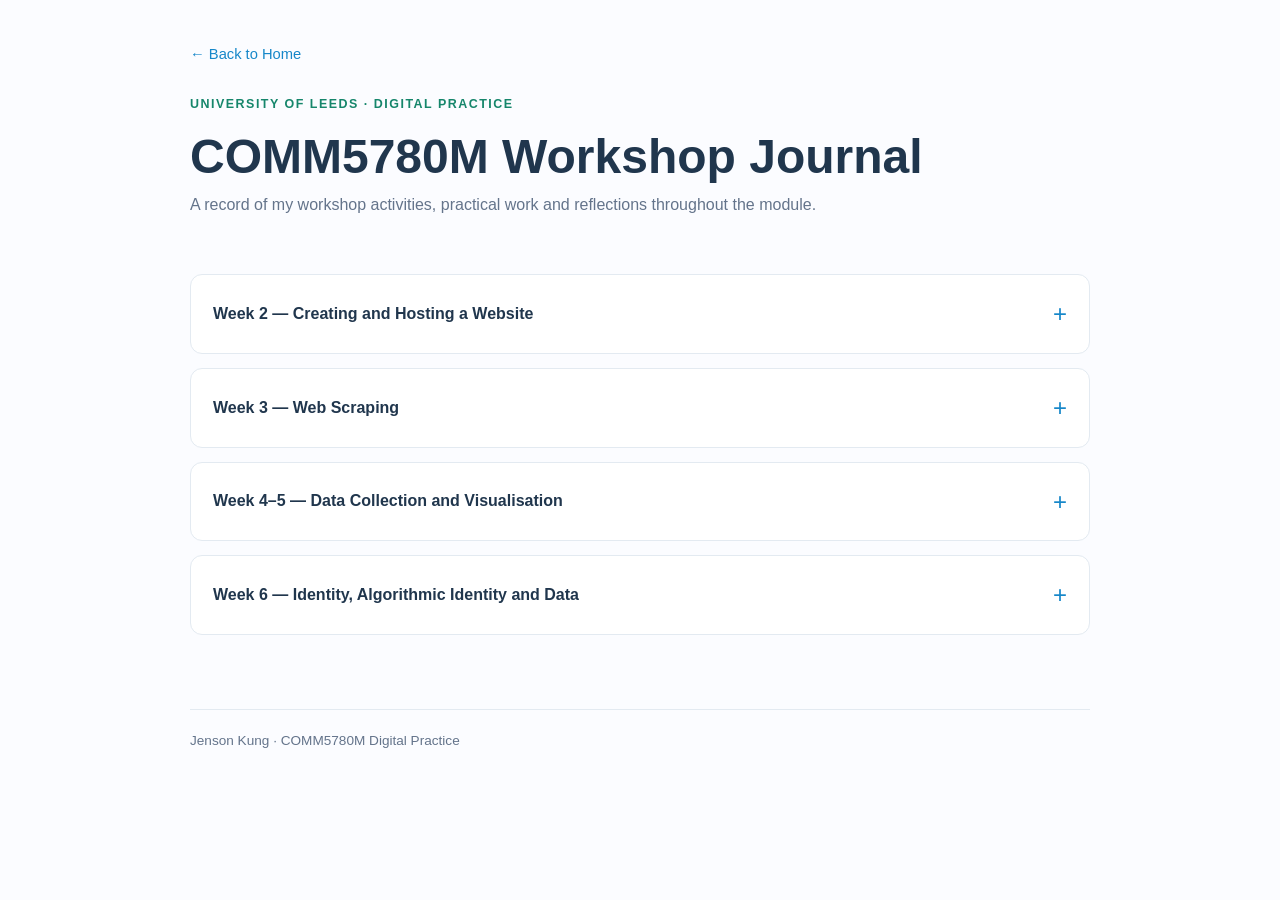
<file: COMM5780M_Workshop_Journal.html>
<!DOCTYPE html>
<html lang="en">
<head>
<meta charset="UTF-8">
<meta name="viewport" content="width=device-width, initial-scale=1.0">
<title>COMM5780M | Workshop Journal</title>
<link rel="stylesheet" href="basic.css">
<style>
:root{--blue:#1687c9;--navy:#20364d;--green:#16866b;--paper:#fbfcff;--line:#e3eaf1;--muted:#64748b}
*{box-sizing:border-box}
body{margin:0;background:var(--paper);color:var(--navy);font-family:Arial,Helvetica,sans-serif;line-height:1.65}
header,main,footer{width:min(900px,calc(100% - 40px));margin:0 auto}
header{padding:42px 0 24px}
nav{margin-bottom:28px;font-size:.92rem}
nav a{color:var(--blue);text-decoration:none}
.eyebrow{color:var(--green);font-size:.78rem;font-weight:700;letter-spacing:.12em;text-transform:uppercase}
h1{margin:8px 0;font-size:clamp(2rem,5vw,3rem);line-height:1.15}
.intro{max-width:650px;color:var(--muted)}
main{padding:10px 0 60px}
details{background:#fff;border:1px solid var(--line);border-radius:12px;margin:14px 0;overflow:hidden}
summary{cursor:pointer;list-style:none;padding:19px 22px;display:flex;align-items:center;justify-content:space-between;gap:16px;font-weight:700}
summary::-webkit-details-marker{display:none}
summary:after{content:"+";color:var(--blue);font-size:1.5rem;font-weight:400}
details[open] summary:after{content:"−"}
.week-content{padding:0 22px 24px;border-top:1px solid var(--line)}
h2{margin:22px 0 8px;font-size:1.12rem}
p{margin:8px 0}
.reflection{background:#f1f8fd;border-left:4px solid var(--blue);padding:14px 17px;border-radius:0 8px 8px 0}
.cn{color:var(--muted);font-size:.94rem}
.evidence{border:1px dashed #b8c9d8;border-radius:8px;padding:16px;color:var(--muted);background:#fcfdff}
footer{border-top:1px solid var(--line);padding:20px 0 35px;color:var(--muted);font-size:.85rem}
</style>
</head>
<body>
<header>
<nav><a href="index.html">← Back to Home</a></nav>
<div class="eyebrow">University of Leeds · Digital Practice</div>
<h1>COMM5780M Workshop Journal</h1>
<p class="intro">A record of my workshop activities, practical work and reflections throughout the module.</p>
</header>

<main>
<details name="workshops">
<summary>Week 2 — Creating and Hosting a Website</summary>
<div class="week-content">
<h2>My work</h2>
<p>I refreshed my understanding of HTML and CSS, created and edited my portfolio website, and used GitHub to upload and publish the website. I also became familiar with CampusPress and its purpose.</p>
<h2>Reflection</h2>
<div class="reflection">
<p>As a Digital Media Technology undergraduate, I had learned some HTML before, but I had forgotten most of it. This workshop gave me an opportunity to review the basics and bring back some of that knowledge. I also found it challenging to design the layout and make the website look the way I wanted.</p>
<p>Publishing my own website for the first time felt quite special. It was interesting to see something I had learned and created become connected to the real world.</p>
</div>
<h2>Workshop evidence</h2>
<div class="evidence">
    <figure class="evidence-figure">
        <img src="images/github-upload.png" alt="GitHub website upload screenshot">
        <figcaption>Uploading my portfolio website to GitHub.</figcaption>
    </figure>
</div></div>
</details>



<details name="workshops">
    <summary>Week 3 — Web Scraping</summary>

    <div class="week-content">

        <h2>My work</h2>
        <p>
            In this workshop, I used the WebScraper.io Chrome extension
            to collect Russell Westbrook's NBA statistics from
            Basketball-Reference. I extracted his season-by-season
            statistics, including points, rebounds, assists and
            shooting percentages, and organised the data into a table.
        </p>

        <h2>My reflection</h2>
        <p>
            At first, I found the tool a bit confusing because I was
            unfamiliar with some of the technical terms. It took me
            some time to work out how to use it. However, I enjoyed
            working with basketball data, especially as Westbrook
            is my favourite player. I also felt a little bit sense of achievement
            when I successfully collected the data.
        </p>

        <p>
            This workshop helped me realise that I could collect
            data from websites without writing Python code.
            However, I still need more practice to understand
            how web scraping can be used in research.
        </p>

        <h2>Workshop evidence</h2>

        <div class="evidence">

            <figure class="evidence-figure">
                <img src="images/web-scraping.png"
                     alt="Using WebScraper.io to select Westbrook's statistics">
                <figcaption>
                    Figure 1. Selecting the statistics table
                    using the WebScraper.io Chrome extension.
                </figcaption>
            </figure>

            <figure class="evidence-figure">
                <img src="images/westbrook-data.png"
                     alt="Russell Westbrook's season-by-season statistics dataset">
                <figcaption>
                    Figure 2. The dataset collected from
                    Basketball-Reference.
                </figcaption>
            </figure>

        </div>

    </div>
</details>


<details name="workshops">
    <summary>Week 4–5 — Data Collection and Visualisation</summary>

    <div class="week-content">

        <h2>My work</h2>
        <p>
            For this group project, we explored the question:
            "How do Chinese overseas students use generative AI tools
            to support their everyday learning?"
        </p>

        <p>
            We divided the data collection work between group members,
            with each person focusing on a different social media platform.
            Together, we collected 50 posts and organised the information
            into a shared spreadsheet. We also developed coding rules
            to classify AI tools, learning purposes and attitudes.
            Using this dataset, we explored patterns in AI use through
            data visualisation.
        </p>

        <h2>My reflection</h2>
        <p>
            At first, our group did not communicate much, and everyone
            was trying to understand the task individually. This made
            our progress quite slow. However, once we started sharing
            ideas and dividing up the work, everything became much
            more efficient. This experience showed me how important
            effective communication and teamwork are.
        </p>

        <p>
            Organising the posts into numerical categories made
            the data easier to compare and visualise. However,
            our sample was limited, and we could not always confirm
            whether the posts represented Chinese overseas students.
        </p>

        <h2>Workshop evidence</h2>

        <div class="evidence">

            <figure class="evidence-figure excel-screenshot">
                <img src="images/week4-dataset.png"
                     alt="Original Excel dataset collected by our group">
                <figcaption>
                    Figure 1. Our group dataset containing
                    information collected from social media platforms.
                </figcaption>
            </figure>

            <figure class="evidence-figure analysis-dashboard">
                <img src="images/week5-learning-purposes.png"
                     alt="Data visualisation dashboard analysing generative AI use">
                <figcaption>
                    Figure 2. Data visualisation of our collected
                    posts, showing patterns in generative AI use
                    and the limitations of our dataset.
                </figcaption>
            </figure>

        </div>

    </div>
</details>



<details name="workshops">
    <summary>Week 6 — Identity, Algorithmic Identity and Data</summary>

    <div class="week-content">

        <h2>My work</h2>
        <p>
            In this workshop, I explored how social media platforms
            collect information about their users. I chose Instagram
            and went to Meta's Accounts Centre to request a copy
            of my personal data.
        </p>

        <p>
            I have submitted the data export request, but the file
            is still being prepared. I will continue exploring
            the information once it becomes available.
        </p>

        <h2>My reflection</h2>
        <p>
            This process made me realise that...
        </p>

    </div>
</details>

</main>
<footer>Jenson Kung · COMM5780M Digital Practice</footer>
</body>
</html>
</file>
<file: basic.css>
/* Jenson Kung — shared styles for the personal and academic pages */
:root {
--ink: #172B45;
    --muted: #62748A;
    --paper: #FBFCFF;
    --surface: #FFFFFF;
    --line: #E5EDF5;

    /* Main colour: OKC Thunder Blue */
    --thunder-blue: #007AC1;
    --thunder-deep: #005B93;

    /* Supporting colour: Cathay Green */
    --cathay-green: #008B68;

    /* Soft background colours */
    --blue-soft: #E8F5FF;
    --green-soft: #E7F7EF;

    /* TWICE accent colours */
    --apricot: #FFC38F;
    --magenta: #F34F9A;
    --magenta-soft: #FFF0F7;

    --shadow: 0 12px 36px rgba(0, 94, 150, 0.09);
}

* { box-sizing: border-box; }
html { scroll-behavior: smooth; }
body {
    margin: 0;
    background: var(--paper);
    color: var(--ink);
    font-family: -apple-system, BlinkMacSystemFont, "Segoe UI", "Helvetica Neue", Arial, sans-serif;
    font-size: 16px;
    line-height: 1.7;
}
a { color: inherit; }
.site-header {
    width: min(1120px, calc(100% - 48px));
    min-height: 76px;
    margin: 0 auto;
    display: flex;
    align-items: center;
    justify-content: space-between;
    gap: 24px;
    border-bottom: 1px solid var(--line);
}
.site-logo {
    text-decoration: none;
    font-size: 0.88rem;
    font-weight: 800;
    letter-spacing: 0.11em;
    white-space: nowrap;
}
.site-logo span, .accent-text { color: var(--thunder-blue); }
.site-nav { display: flex; flex-wrap: wrap; gap: 26px; }
.site-nav a {
    color: var(--muted);
    text-decoration: none;
    font-size: 0.9rem;
    transition: color 160ms ease;
}
.site-nav a:hover, .site-nav a.active { color: var(--ink); }
.site-nav a.active { font-weight: 700; }
.section-wrap { width: min(1040px, calc(100% - 48px)); margin-inline: auto; }

.hero {
    display: grid;
    grid-template-columns: 1.05fr 0.95fr;
    align-items: center;
    gap: clamp(32px, 6vw, 76px);
    padding-top: 76px;
    padding-bottom: 64px;
}
.eyebrow {
    margin: 0 0 14px;
    color: var(--muted);
    font-size: 0.72rem;
    font-weight: 750;
    letter-spacing: 0.16em;
    text-transform: uppercase;
}
.hero h1, .page-intro h1 {
    margin: 0;
    font-size: clamp(3.5rem, 8vw, 6.6rem);
    line-height: 0.98;
    letter-spacing: -0.075em;
    font-weight: 760;
}
.hero h1 span { color: var(--thunder-blue); }
.hero-lead { max-width: 480px; margin: 24px 0 10px; font-size: 1.12rem; line-height: 1.55; }
.hero-chinese { max-width: 490px; margin: 0; color: var(--muted); }
.text-link {
    display: inline-block;
    margin-top: 25px;
    color: var(--ink);
    text-decoration-color: var(--cathay-green);
    text-underline-offset: 5px;
    font-size: 0.9rem;
}
.text-link span { color: var(--thunder-blue); margin-left: 5px; }
.hero-visual {
    min-height: 410px;
    position: relative;
    isolation: isolate;
    overflow: hidden;
    border-radius: 7px;
    padding: 25px;
    display: flex;
    flex-direction: column;
    justify-content: space-between;
    color: #fff;
    background-color: #173d5c;
    background-image: linear-gradient(145deg, rgba(9, 25, 43, 0.12), rgba(9, 25, 43, 0.88)), url("images/westbrook-hero.jpg");
    background-position: center;
    background-size: cover;
    box-shadow: var(--shadow);
}
.hero-visual::before {
    content: "";
    position: absolute;
    z-index: -1;
    inset: 0;
    background: radial-gradient(circle at 72% 22%, rgba(0, 122, 193, 0.38), transparent 36%), linear-gradient(140deg, rgba(0, 107, 95, 0.18), rgba(12, 35, 57, 0.68) 72%);
}
.hero-visual-top, .hero-visual-bottom { display: flex; justify-content: space-between; gap: 12px; font-size: 0.68rem; font-weight: 700; letter-spacing: 0.16em; }
.hero-zero {
    align-self: center;
    margin: -20px 0;
    color: rgba(255, 255, 255, 0.9);
    font-size: clamp(12rem, 28vw, 20rem);
    font-weight: 850;
    line-height: 0.8;
    letter-spacing: -0.1em;
    text-shadow: 0 12px 48px rgba(0, 0, 0, 0.24);
}
.hero-visual-bottom span:first-child { color: var(--apricot); }

.stats-strip {
    display: grid;
    grid-template-columns: repeat(3, 1fr);
    background: var(--surface);
    border: 1px solid var(--line);
    border-radius: 7px;
    box-shadow: var(--shadow);
}
.stats-strip div { padding: 22px 28px; display: flex; align-items: baseline; gap: 12px; }
.stats-strip div + div { border-left: 1px solid var(--line); }
.stats-strip strong { font-size: 1.65rem; line-height: 1; }
.stats-strip span { color: var(--muted); font-size: 0.8rem; }

.content-section { padding-top: 90px; }
.section-heading { margin-bottom: 28px; }
.section-heading h2, .study-cta h2 {
    margin: 0;
    font-size: clamp(2rem, 4vw, 3rem);
    line-height: 1.1;
    letter-spacing: -0.055em;
}
.tribute-copy { max-width: 790px; padding-left: 24px; border-left: 3px solid var(--thunder-blue); }
.tribute-copy p { margin: 0 0 16px; }
.small-note { color: var(--muted); font-size: 0.78rem; }
.about-grid { display: grid; grid-template-columns: 1.4fr 0.8fr; gap: 60px; align-items: start; }
.large-copy { margin: 0 0 12px; font-size: 1.55rem; font-weight: 700; }
.about-main p:not(.large-copy) { max-width: 650px; }
.muted-copy { color: var(--muted); }
.about-facts { margin: 0; border-top: 1px solid var(--line); }
.about-facts div { display: grid; grid-template-columns: 120px 1fr; gap: 14px; padding: 13px 0; border-bottom: 1px solid var(--line); }
.about-facts dt { color: var(--muted); font-size: 0.8rem; }
.about-facts dd { margin: 0; font-size: 0.88rem; font-weight: 600; }
.section-intro { margin: 12px 0 0; color: var(--muted); }

.interest-grid { display: grid; grid-template-columns: repeat(4, 1fr); gap: 16px; }
.interest-card { overflow: hidden; background: var(--surface); border: 1px solid var(--line); border-radius: 7px; }
.interest-art { min-height: 150px; padding: 18px; display: flex; align-items: center; justify-content: space-between; }
.interest-art span { font-size: 2.7rem; }
.interest-art b { font-size: 2.5rem; font-weight: 850; letter-spacing: -0.08em; opacity: 0.68; }
.interest-basketball .interest-art { background: #e4eff7; color: #174a70; }
.interest-music .interest-art { background: var(--magenta-soft); color: #9c456e; }
.interest-music .card-kicker { color: var(--magenta); }
.interest-cities .interest-art { background: var(--green-soft); color: #28675e; }
.interest-design .interest-art { background: #f3eee8; color: #78644f; }
.interest-text { padding: 16px 17px 19px; }
.card-kicker { margin: 0 0 5px; color: var(--muted); font-size: 0.65rem; font-weight: 750; letter-spacing: 0.14em; }
.interest-text h3 { margin: 0 0 7px; font-size: 1rem; line-height: 1.35; }
.interest-text p:last-child { margin: 0; color: var(--muted); font-size: 0.82rem; line-height: 1.55; }

.study-cta {
    margin-top: 90px;
    margin-bottom: 70px;
    padding: 34px 38px;
    display: flex;
    align-items: center;
    justify-content: space-between;
    gap: 28px;
    background: var(--blue-soft);
    border-radius: 7px;
}
.study-cta h2 { margin-bottom: 10px; }
.study-cta p { margin: 0; color: var(--thunder-deep); }
.button-link {
    flex: 0 0 auto;
    display: inline-flex;
    align-items: center;
    gap: 24px;
    padding: 13px 18px;
    border-radius: 4px;
    background: var(--ink);
    color: #fff;
    text-decoration: none;
    font-size: 0.84rem;
    transition: background 160ms ease, transform 160ms ease;
}
.button-link:hover { background: var(--cathay-green); transform: translateY(-2px); }
.site-footer {
    min-height: 78px;
    display: flex;
    align-items: center;
    justify-content: space-between;
    gap: 18px;
    border-top: 1px solid var(--line);
    color: var(--muted);
    font-size: 0.76rem;
}
.site-footer a { color: var(--ink); text-decoration: none; }

/* COMM5780M learning page */
.page-intro { padding-top: 76px; padding-bottom: 48px; }
.page-intro h1 { font-size: clamp(3.3rem, 7vw, 5.8rem); }
.intro-lead { max-width: 640px; margin: 22px 0 8px; font-size: 1.1rem; }
.learning-list { padding-bottom: 70px; }
.learning-card { margin-bottom: 22px; padding: 28px; background: var(--surface); border: 1px solid var(--line); border-radius: 7px; box-shadow: var(--shadow); }
.learning-meta { display: flex; justify-content: space-between; gap: 18px; padding-bottom: 14px; border-bottom: 1px solid var(--line); color: var(--muted); font-size: 0.68rem; font-weight: 750; letter-spacing: 0.14em; }
.learning-content { display: grid; grid-template-columns: minmax(0, 1.4fr) minmax(230px, 0.8fr); gap: 30px; padding-top: 24px; }
.learning-content h2 { margin: 0 0 8px; font-size: clamp(1.5rem, 3vw, 2rem); line-height: 1.2; letter-spacing: -0.04em; }
.learning-content p { font-size: 0.92rem; }
.chinese-lead { margin-top: 0; color: var(--muted); }
.reflection-note { margin-top: 22px; padding: 16px 18px; background: var(--blue-soft); border-left: 3px solid var(--thunder-blue); }
.reflection-note strong { font-size: 0.85rem; }
.reflection-note p { margin: 6px 0 0; font-size: 0.86rem; }
.evidence-figure { margin: 0; align-self: start; }
.evidence-figure img { display: block; width: 100%; height: auto; max-height: 420px; object-fit: contain; background: #f1f1f1; border: 1px solid var(--line); border-radius: 5px; }
.evidence-figure figcaption { margin-top: 8px; color: var(--muted); font-size: 0.72rem; }
.image-fallback { min-height: 230px; padding: 25px; display: flex; flex-direction: column; justify-content: center; align-items: center; gap: 8px; text-align: center; background: #f3f0ed; border: 1px dashed #c9c2bc; border-radius: 5px; }
.image-fallback[hidden] { display: none; }
.fallback-icon { padding: 9px 12px; background: #fff; border-radius: 4px; color: var(--thunder-blue); font-weight: 800; letter-spacing: 0.08em; }
.image-fallback strong { font-size: 0.9rem; }
.image-fallback span:last-child { max-width: 250px; color: var(--muted); font-size: 0.78rem; }

@media (max-width: 820px) {
    .hero { grid-template-columns: 1fr 0.85fr; gap: 28px; }
    .hero-visual { min-height: 340px; }
    .stats-strip div { padding: 18px 16px; flex-direction: column; gap: 4px; }
    .interest-grid { grid-template-columns: repeat(2, 1fr); }
    .learning-content { grid-template-columns: 1fr; }
    .evidence-figure { max-width: 520px; }
}
@media (max-width: 600px) {
    .site-header { width: min(100% - 32px, 1040px); min-height: auto; padding: 18px 0 14px; align-items: flex-start; flex-direction: column; gap: 12px; }
    .site-nav { width: 100%; gap: 16px; }
    .site-nav a { font-size: 0.82rem; }
    .section-wrap { width: calc(100% - 32px); }
    .hero { grid-template-columns: 1fr; padding-top: 52px; padding-bottom: 36px; gap: 30px; }
    .hero h1 { font-size: clamp(3.7rem, 18vw, 5.5rem); }
    .hero-visual { min-height: 280px; }
    .hero-zero { font-size: 12rem; }
    .stats-strip { grid-template-columns: 1fr 1fr 1fr; }
    .stats-strip div { padding: 14px 10px; }
    .stats-strip strong { font-size: 1.3rem; }
    .stats-strip span { font-size: 0.68rem; }
    .content-section { padding-top: 62px; }
    .about-grid { grid-template-columns: 1fr; gap: 24px; }
    .interest-grid { gap: 10px; }
    .interest-art { min-height: 112px; }
    .interest-art b { font-size: 1.8rem; }
    .interest-text { padding: 13px; }
    .study-cta { margin-top: 62px; margin-bottom: 48px; padding: 25px 21px; align-items: flex-start; flex-direction: column; }
    .site-footer { padding: 18px 0; align-items: flex-start; flex-direction: column; justify-content: center; gap: 5px; }
    .page-intro { padding-top: 55px; }
    .learning-card { padding: 19px; }
    .learning-meta { font-size: 0.61rem; }
}


/* Week 2 workshop brief and reflection */
.workshop-overview, .reflection-section, .progress-section { padding-top: 25px; }
.workshop-overview > h2, .reflection-section > h2, .progress-section h2 {
    margin: 0 0 12px;
    font-size: clamp(1.35rem, 2.8vw, 1.85rem);
    line-height: 1.25;
    letter-spacing: -0.035em;
}
.workshop-overview > p:not(.card-kicker), .reflection-section > p:not(.card-kicker) {
    max-width: 850px;
    font-size: 0.92rem;
}
.task-grid {
    display: grid;
    grid-template-columns: repeat(4, minmax(0, 1fr));
    gap: 12px;
    margin-top: 22px;
}
.task-item {
    min-height: 170px;
    padding: 17px;
    background: #f5f8fa;
    border: 1px solid var(--line);
    border-radius: 6px;
}
.task-number {
    display: inline-block;
    margin-bottom: 13px;
    color: var(--thunder-blue);
    font-size: 0.7rem;
    font-weight: 800;
    letter-spacing: 0.12em;
}
.task-item h3 { margin: 0 0 7px; font-size: 0.98rem; }
.task-item p { margin: 0; color: var(--muted); font-size: 0.79rem; line-height: 1.55; }
.reflection-section {
    margin-top: 34px;
    border-top: 1px solid var(--line);
}
.reflection-section > p { margin: 0 0 15px; }
.progress-section {
    display: grid;
    grid-template-columns: minmax(0, 1.2fr) minmax(230px, 0.8fr);
    gap: 30px;
    margin-top: 32px;
    padding-top: 26px;
    border-top: 1px solid var(--line);
}
.progress-list { margin: 15px 0; padding-left: 20px; }
.progress-list li { margin: 7px 0; font-size: 0.88rem; }
.progress-section .small-note { max-width: 620px; margin-top: 18px; }
.card-kicker {
    margin: 0 0 8px;
    color: var(--cathay-green);
    font-size: 0.66rem;
    font-weight: 800;
    letter-spacing: 0.14em;
}

@media (max-width: 820px) {
    .task-grid { grid-template-columns: repeat(2, minmax(0, 1fr)); }
    .progress-section { grid-template-columns: 1fr; }
    .progress-section .evidence-figure { max-width: 520px; }
}
@media (max-width: 600px) {
    .task-grid { grid-template-columns: 1fr 1fr; gap: 8px; }
    .task-item { min-height: 0; padding: 13px; }
    .task-item p { font-size: 0.76rem; }
    .workshop-overview, .reflection-section, .progress-section { padding-top: 20px; }
}

.evidence-figure {
    width: 100%;
    max-width: 760px;
    margin: 20px auto;
    text-align: center;
    box-sizing: border-box;
}

.evidence-figure img {
    display: block;
    width: 100%;
    max-width: 100%;
    height: auto;
    border: 1px solid #e5e5e5;
    border-radius: 8px;
    box-sizing: border-box;
}

.evidence-figure figcaption {
    margin-top: 10px;
    font-size: 0.9rem;
    color: #777;
}


/* Week 4–5: Original Excel screenshot */
.evidence-figure.excel-screenshot img {
    display: block;
    width: auto;
    max-width: 100%;
    max-height: 520px;
    height: auto;
    margin: 0 auto;
    object-fit: contain;
}

/* Week 4–5: Data visualisation dashboard */
.evidence-figure.analysis-dashboard {
    max-width: 900px;
    width: 100%;
    margin: 28px auto;
}

.evidence-figure.analysis-dashboard img {
    display: block;
    width: 100%;
    max-width: 100%;
    height: auto;
    margin: 0 auto;
}
</file>
